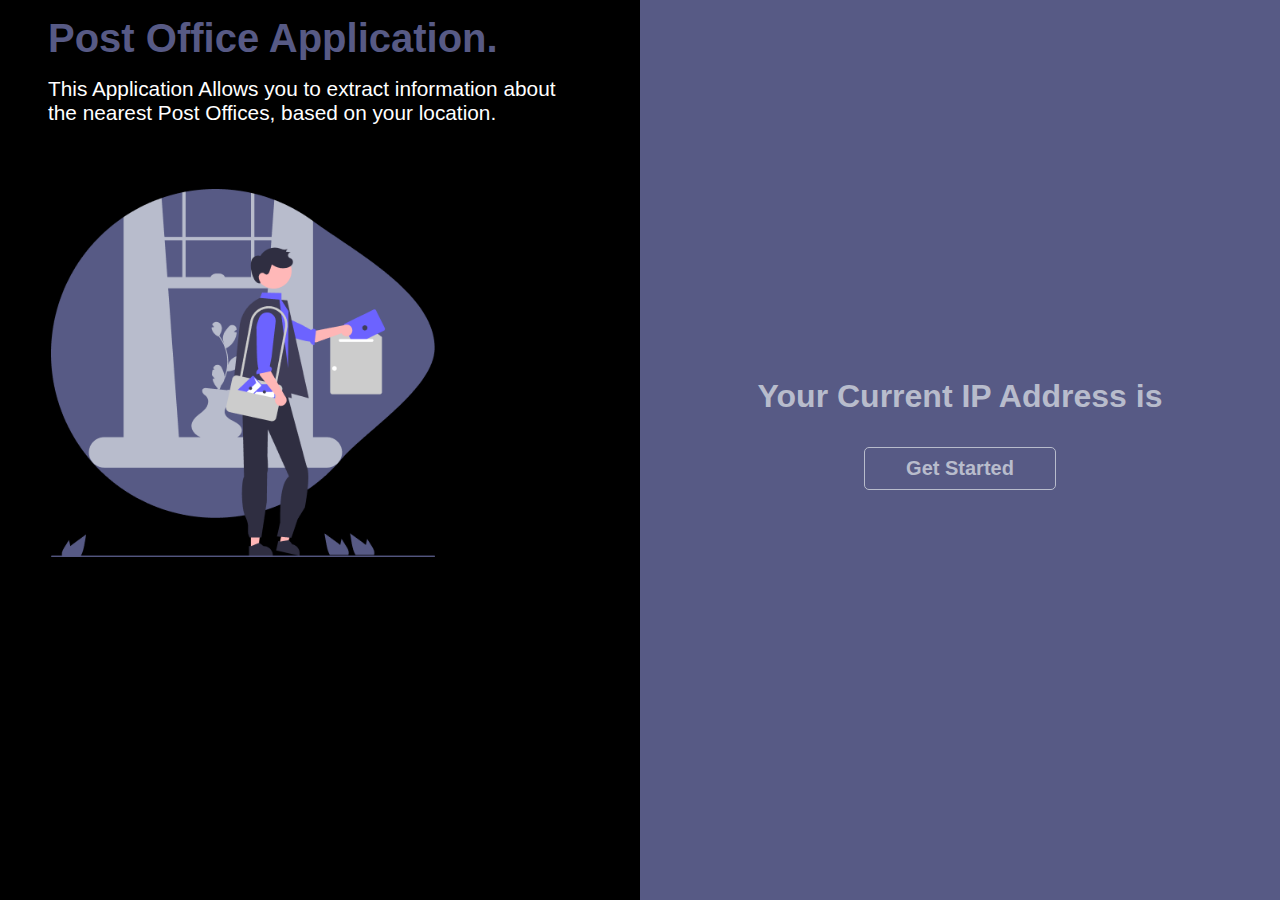
<file: index.html>
<!DOCTYPE html>
<html lang="en">
  <head>
    <meta charset="UTF-8" />
    <meta name="viewport" content="width=device-width, initial-scale=1.0" />
    <title>Location founder</title>
    <script src="https://ajax.googleapis.com/ajax/libs/jquery/3.2.1/jquery.min.js"></script>
    <link rel="stylesheet" href="style.css" />
  </head>
  <body>
    <div class="container">
     
      <div class="left">
        <h1>Post Office Application.</h1>
        <p>
          This Application Allows you to extract information about the nearest
          Post Offices, based on your location.
        </p>
        <img src="images/dp.png" alt="" />
      </div>
      
      <div class="right">
        <h1>Your Current IP Address is <span id="yourIp"></span></h1>
        <button onclick="ShowData()">Get Started</button>
      </div>
    </div>

    <div class="post" id="post">
      <div class="dataDiv" id="dataDiv">
        
      </div>

      <div class="about" id="about">
        <div class="info-div" id="info-div">
        </div>
      </div>
    </div>
  </body>
  <script src="script.js"></script>
</html>
</file>
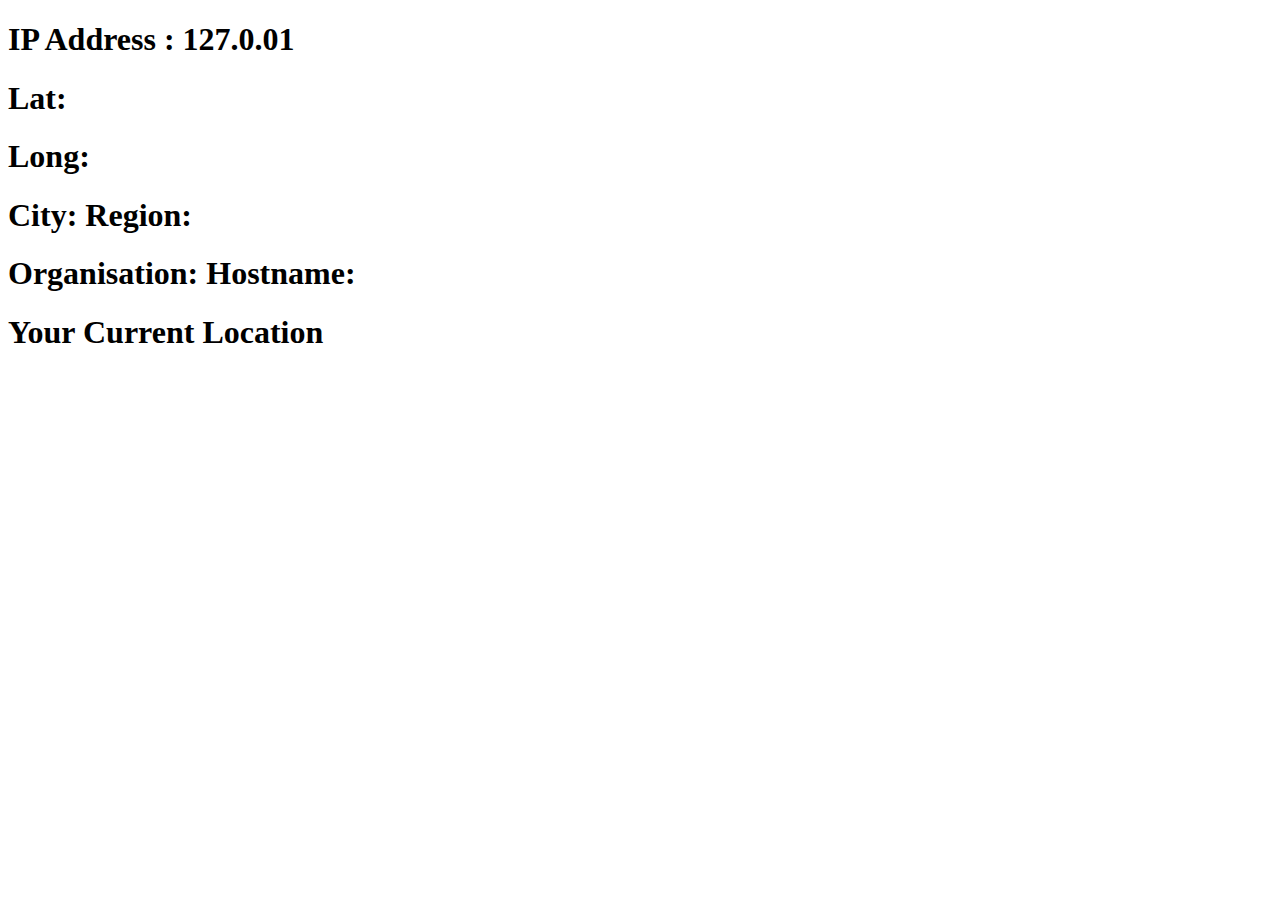
<file: info.html>
<!DOCTYPE html>
<html lang="en">
  <head>
    <meta charset="UTF-8" />
    <meta name="viewport" content="width=device-width, initial-scale=1.0" />
    <title>Document</title>
  </head>
  <body>
    <nav>
      <div class="IpAdd">
        <h1 id="ip">IP Address : 127.0.01</h1>
      </div>
      <div class="informtion">
        <div class="langitude">
          <h1>Lat:</h1>
          <h1>Long:</h1>
        </div>
        <div class="city">
          <h1>City: Region:</h1>
        </div>
        <div class="organisation">
          <h1>Organisation: Hostname:</h1>
        </div>
      </div>
    </nav>
    <div class="main">
      <div class="map">
        <h1>Your Current Location</h1>
      </div>
    </div>
  </body>
</html>
</file>
<file: style.css>
* {
    margin: 0%;
    padding: 0%;
    box-sizing: border-box;
    font-family: 'Montserrat', sans-serif;
  }
  
  .container {
    /* display: none; */
    display: flex;
    height: 100vh;
  }
  .left {
    flex-basis: 50%;
    color: #fff;
    background-color: #000;
    height: 100vh;
  }
  .right {
    flex-basis: 50%;
    display: flex;
    flex-direction: column;
    justify-content: center;
    align-items: center;
    height: 100vh;
    color: #fff;
    background-color: rgba(87, 90, 133, 1);
  }
  .left img {
    width: 24rem;
    margin-top: 10%;
    margin-left: 8%;
  }
  .left p {
    margin-left: 3rem;
    margin-right: 5rem;
    font-size: 1.3rem;
  }
  .left h1 {
    margin-left: 3rem;
    padding: 1rem 0 1rem;
    color: rgba(87, 90, 133, 1);
    font-size: 40px;
  }
  
  .right span {
    color: #fff;
  }
  .right h1 {
    color: rgba(184, 188, 204, 1);
  }
  
  .right button {
    margin: 2rem;
    width: 12rem;
    height: 2.7rem;
    background-color: rgba(87, 90, 133, 1);
    color: rgba(184, 188, 204, 1);
    border: 1px solid rgba(184, 188, 204, 1);
    border-radius: 5px;
    font-size: 20px;
    font-weight: 700;
    cursor: pointer;
  }
  .post {
    display: none;
  }
  .nav {
    background-color: #000;
    color: rgba(184, 188, 204, 1);
  }
  .information {
    display: flex;
    padding: 0 5rem 0 0;
  }
  .nav>h1 {
    padding: 1.4rem;
  }
  #IpAdd {
    color: #fff !important;
  }
  .lat,
  #city,
  #organisation {
    flex-basis: 30%;
    margin: 2rem;
    color: rgba(184, 188, 204, 0.5) !important;
  }
  .lat>h1,
  #city>h1,
  #organisation>h1{
    padding: 0 0 1rem;
  }
  .map {
    display: flex;
    flex-direction: column;
    align-items: center;
    background-color: rgba(87, 90, 133, 1);
  }
  .map h1 {
    font-size: 3rem;
    margin-bottom: 1rem;
    padding: 1rem;
    margin-top: 1.2rem;
    color: rgba(184, 188, 204, 1) !important;
  }
  #mapFrame {
    width: 95%;
    margin-bottom: 1.5rem;
    height: 65vh;
  }
  .about {
    background-color: #000;
    color: #fff;
  }
  #info {
    text-align: center;
    font-size: 3rem;
    padding: 2rem;
    color: rgba(184, 188, 204, 1) !important;
  }
  .about-info {
    padding: 2rem;
    color: rgba(184, 188, 204, 0.5) !important;
  }
  .about-info h1 {
    margin-top: 0.7rem;
    padding: 0 0 1rem;
  }
  .postOffice h1 {
    text-align: center;
    padding: 2rem;
    font-size: 3rem;
    color: rgba(184, 188, 204, 1) !important;
    font-family: Montserrat;
  }
  .box {
    position: relative;
  }
  .box input {
    width: 90%;
    padding: 1rem;
    margin: 3rem;
    z-index: 0;
    background-color: #000;
    color: #fff;
    border: 2px solid rgba(87, 90, 133, 1);
    border-radius: 14px;
    outline: none;
    text-indent: 30px;
    font-size: 2rem;
  }
  
  .box>img {
    width: 2rem;
    position: absolute;
    left: 3.3rem;
    top: 4.5rem;
  }
  #postalCard {
    display: grid;
    grid-template-columns: repeat(2, auto);
    gap: 2rem;
  }
  .card {
    background-color: rgba(87, 90, 133, 1);
    color: rgba(184, 188, 204, 1);
    font-size: 1.4rem;
    padding: 2rem;
    margin: 2rem;
    border-radius: 12px;
    width: 40vw;
  }
  
  @media only screen and (max-width: 642px) {
    .container {
      display: flex;
      flex-direction: column;
    }
    .left {
      display: flex;
      flex-direction: column;
      align-items: center;
      justify-content: center;
    }
    .left img {
      width: 20rem;
      margin-bottom: 2rem;
    }
  
    .right {
      display: flex;
      flex-direction: column;
      align-items: center;
    }
    .right h1 {
      text-align: center;
    }
    .information {
      display: flex;
      flex-direction: column;
      margin-top: -1rem;
    }
    .box input {
      margin: 1rem;
      position: relative;
    }
    .box img {
      position: absolute;
      top: 3rem;
      left: 1.3rem;
    }
    #postalCard {
      display: grid;
      grid-template-columns: repeat(1, auto);
      align-items: center;
    }
    .card{
        width: 88vw;
    }
  }
</file>
